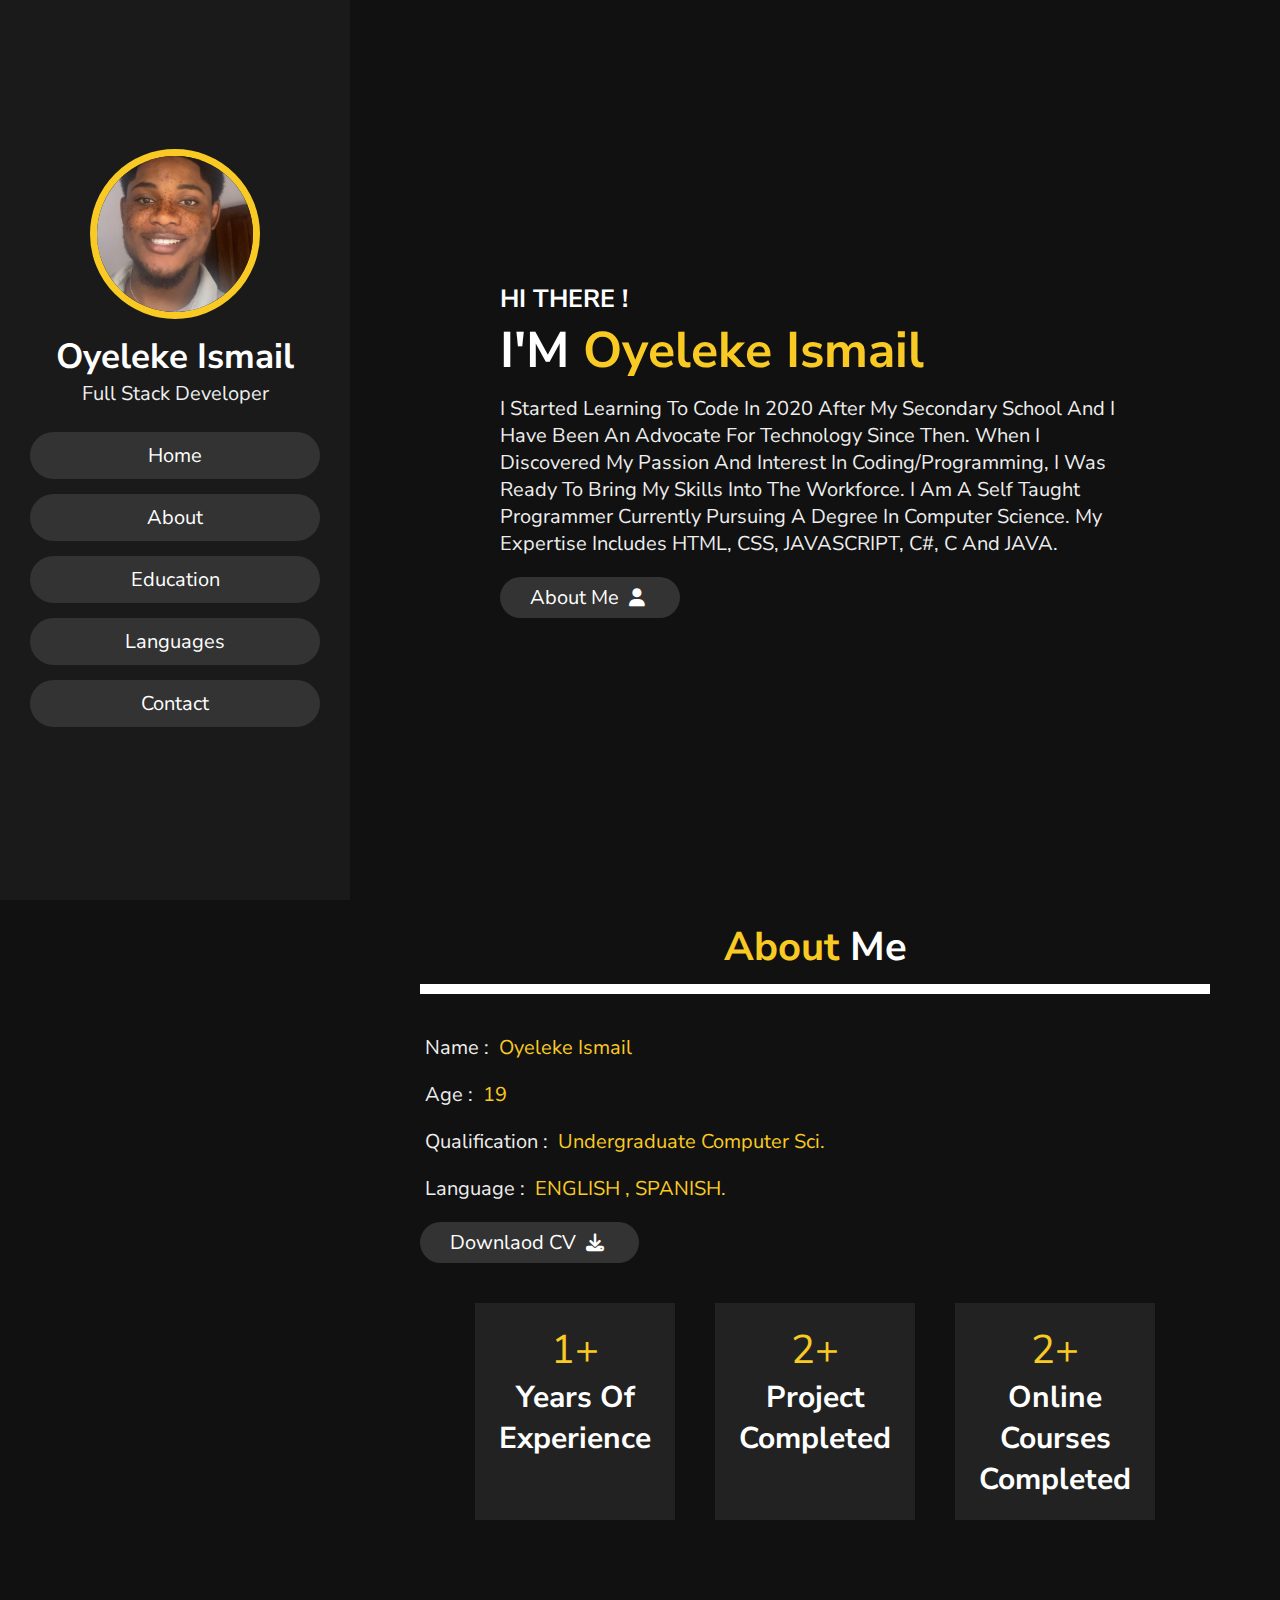
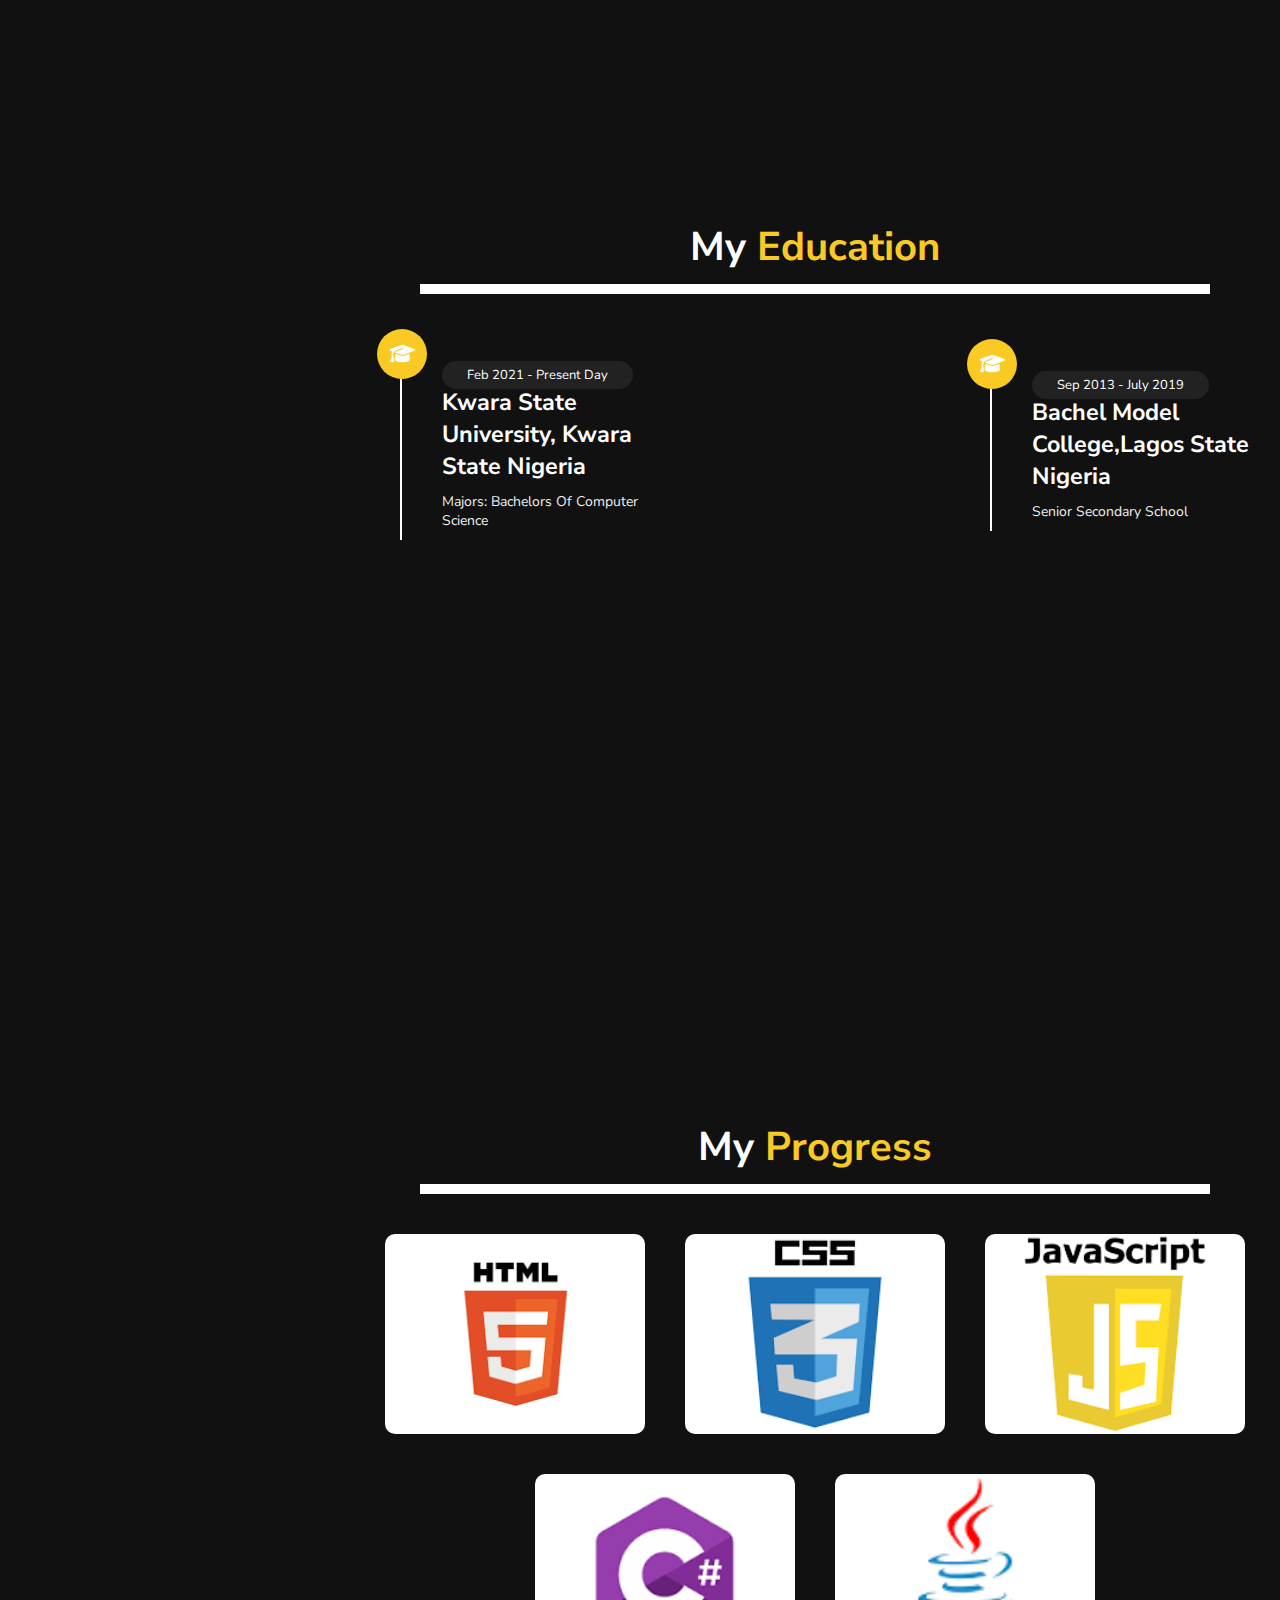
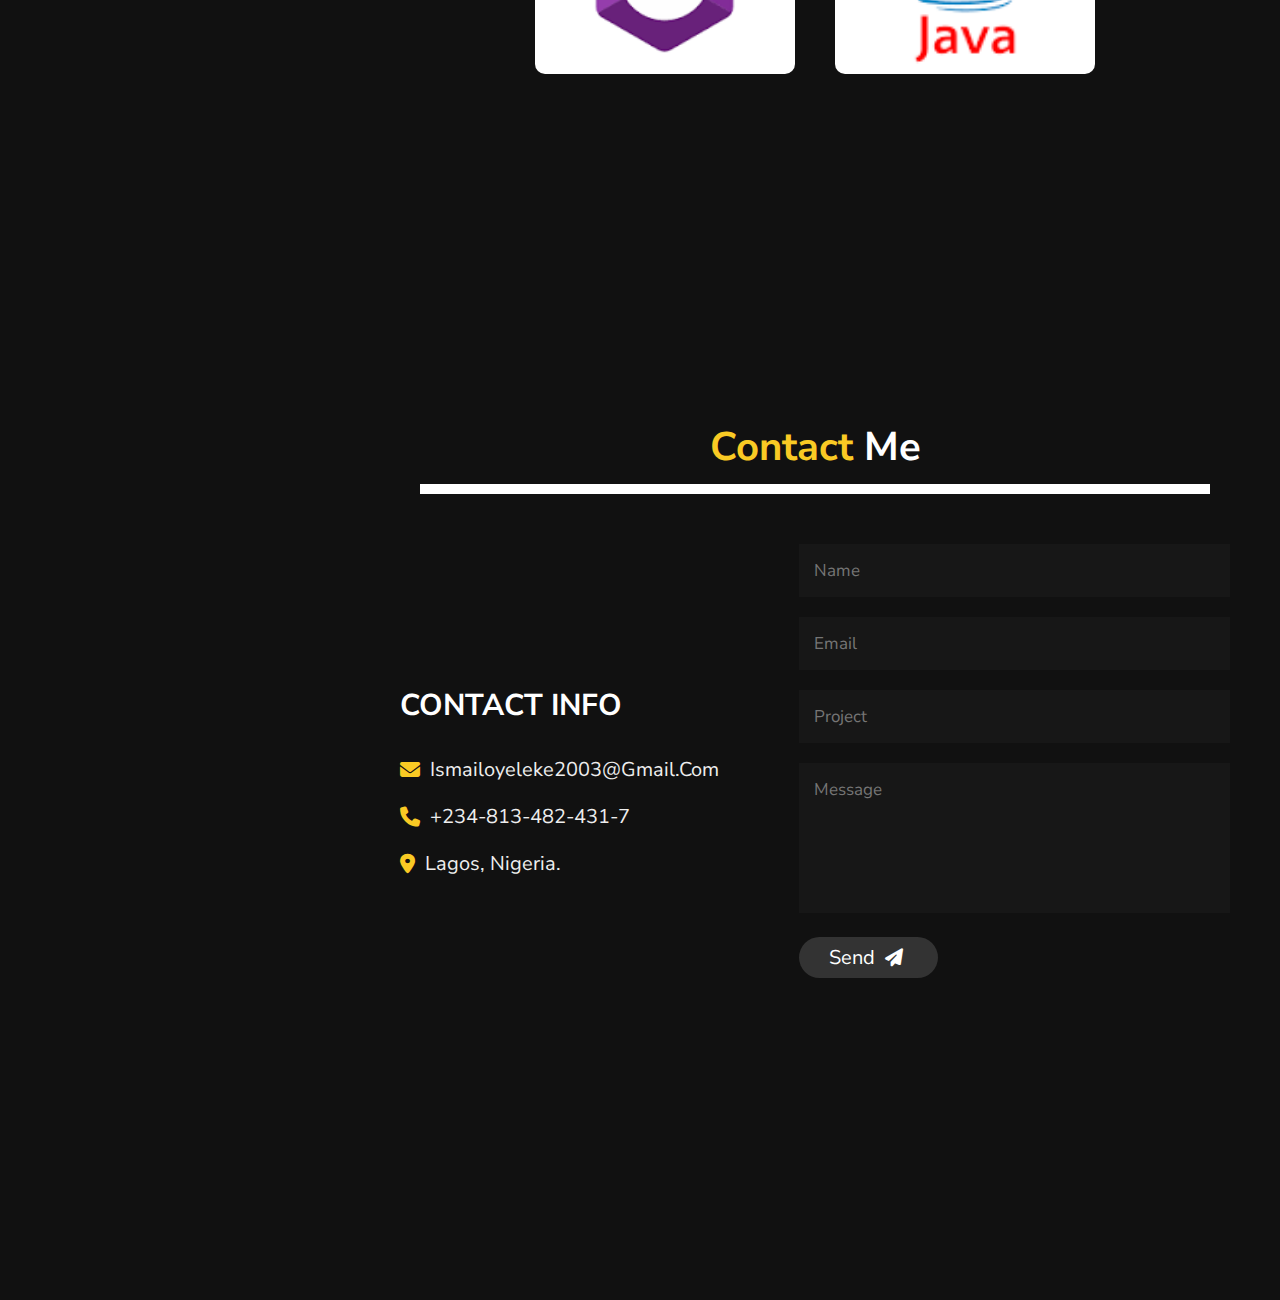
<file: index.html>
<!DOCTYPE html>
<html lang="en">

<head>
    <meta charset="UTF-8">
    <meta name="viewport" content="width=device-width, initial-scale=1.0">
    <title>Personal Website</title>
    <!-- short-icon link -->

    <link rel="shortcut icon" type="image/png" href="images/portfolio.jpg" />
    <!-- font awesome cdn  link  -->
    <link rel="stylesheet" href="https://cdnjs.cloudflare.com/ajax/libs/font-awesome/6.4.2/css/all.min.css">
    <!-- custom css file link -->
    <link rel="stylesheet" href="css/style.css">
</head>

<body>

    <!-- header section starts -->

    <header>
        <div class="user">
            <img src="images/newpic.jpg" alt="myPicture">
            <h3 class="name">Oyeleke Ismail</h3>
            <p class="post">Full Stack developer</p>
        </div>
        <nav class="navbar">
            <ul>
                <li><a href="#home">Home</a></li>
                <li><a href="#about">About</a></li>
                <li><a href="#education">Education</a></li>
                <li><a href="#progress">Languages</a></li>
                <li><a href="#contact">Contact</a></li>
            </ul>
        </nav>
    </header>
    <!-- header section ends -->
    <div id="menu" class="fas fa-bars"></div>

    <!-- home section starts -->
    <section class="home" id="home">
        <h3>HI THERE !</h3>
        <h1>I'M <span>Oyeleke Ismail</span></h1>
        <p> I started learning to code in 2020 after my secondary school and i have been an advocate for technology
            since then. When i discovered my passion and
            interest in coding/programming, I was ready to bring my skills into the workforce. I am a self taught
            programmer currently pursuing a degree in computer science. My expertise includes HTML, CSS, JAVASCRIPT, C#,
            C and JAVA.</p>
        <a href="#about"><button class="btn">about me <i class="fas fa-user"></i></button></a>
    </section>
    <!-- home section ends -->

    <!-- about section starts -->

    <section class="about" id="about">
        <h1 class="heading"><span>about</span> me</h1>
        <div class="row">
            <div class="info">
                <h3><span>name : </span> Oyeleke Ismail</h3>
                <h3><span>age : </span> 19</h3>
                <h3><span>qualification : </span> Undergraduate Computer Sci.</h3>
                <h3><span>language : </span> ENGLISH , SPANISH.</h3>
                <a href="myResume.pdf"><button class="btn">Downlaod CV <i class="fas fa-download"></i></button></a>
            </div>
            <div class="counter">
                <div class="box">
                    <span>1+</span>
                    <h3>Years of Experience</h3>
                </div>
                <div class="box">
                    <span>2+</span>
                    <h3>Project completed</h3>
                </div>
                <!-- <div class="box">
                    <span>2+</span>
                    <h3>Training Completed</h3>
                </div> -->
                <div class="box">
                    <span>2+</span>
                    <h3>Online Courses Completed</h3>
                </div>
            </div>
        </div>

    </section>
    <!-- about section ends -->


    <!-- education section starts -->
    <section class="education" id="education">
        <h1 class="heading">my <span>education</span></h1>
        <div class="box-container">
            <div class="box">
                <i class="fas fa-graduation-cap"></i>
                <span>Feb 2021 - Present Day</span>
                <h3>Kwara State University, Kwara State Nigeria</h3>
                <p>Majors: Bachelors of Computer Science</p>
            </div>
            <div class="box">
                <i class="fas fa-graduation-cap"></i>
                <span>Sep 2013 - July 2019</span>
                <h3>Bachel Model College,Lagos State Nigeria</h3>
                <p> Senior Secondary School</p>
            </div>
        </div>
    </section>
    <!-- education section ends -->

    <!-- progress section starts -->
    <section class="progress" id="progress">
        <h1 class="heading">my <span>progress</span></h1>
        <div class="box-container">
            <div class="box">
                <img src="images/html5.png" alt="HTML5 LOGO">
            </div>
            <div class="box">
                <img src="images/css.png" alt=" CSS LOGO">
            </div>
            <div class="box">
                <img src="images/javascript.png" alt="JAVASCRIPT LOGO">
            </div>
            <div class="box">
                <img src="images/csharp.png" alt="C SHARP LOGO">
            </div>
            <div class="box">
                <img src="images/java.png" alt="JAVA LOGO">
            </div>
        </div>
    </section>
    <!-- progress section ends -->



    <!-- contact section starts -->

    <section class="contact" id="contact">
        <h1 class="heading"><span>contact</span> me </h1>
        <div class="row">
            <div class="content">
                <h3 class="title">contact info</h3>
                <div class="info">
                    <h3><i class="fas fa-envelope"></i> ismailoyeleke2003@gmail.com</h3>
                    <h3><i class="fas fa-phone"></i> +234-813-482-431-7</h3>
                    <h3><i class="fas fa-map-marker-alt"></i> Lagos, Nigeria.</h3>
                </div>

            </div>
            <form action="">
                <input type="text" placeholder="name" class=" box">
                <input type="email" placeholder="email" class=" box">
                <input type="text" placeholder="project" class=" box">
                <textarea name="" id="" cols="30" rows="10" class="box message" placeholder="message"></textarea>
                <button type="submit" class="btn"> send <i class="fas fa-paper-plane"></i></button>
            </form>
        </div>
    </section>
    <!-- contact section ends-->







    <!-- jquery cdnjs link -->
    <script src="https://cdnjs.cloudflare.com/ajax/libs/jquery/3.7.0/jquery.min.js"></script>
    <!-- custom js file link -->
    <script src="js/script.js"></script>
</body>

</html>
</file>
<file: css/style.css>
@import url('https://fonts.googleapis.com/css2?family=Nunito+Sans:opsz,wght@6..12,200;6..12,400;6..12,600&display=swap');

:root{
    --yellow:#f9ca24;
}
*{
    font-family: 'Nunito Sans', sans-serif;
    margin: 0; padding: 0;
    box-sizing: border-box;
    text-decoration: none;
    outline: none; border: none;
    text-transform: capitalize;
    transition: all .2s linear;
}

*::selection{
    background: var(--yellow);
    color: #333;
}
html{
    font-size: 62.5%;
    overflow-x: hidden;
}
html::-webkit-scrollbar{
    width: 1.4rem;   
}
html::-webkit-scrollbar-track{
    background: #222;  
}
html::-webkit-scrollbar-thumb{
    background: var(--yellow);  
}
body{
    background: #111;
    overflow-x: hidden;
    padding-left: 35rem;
}
section{
min-height: 100vh;
padding: 1rem;
}

.btn{
    padding: .7rem 3rem;
    background: #333;
    color: #fff;
    cursor: pointer;
    margin-top: 1rem;
    font-size: 2rem;
    border-radius: 5rem;
}

.btn i{
    padding: 0 .5rem;
    font-size: 1.8rem;
}
.btn:hover{
    background: var(--yellow);
}

.heading{
    text-align: center;
    margin: 0 6rem;
    font-size: 4rem;
    padding:1rem;
    border-bottom: 1rem solid #fff;
    color: #fff;
}

.heading span{
    color: var(--yellow);
}

header{
    position: fixed;
    top: 0; left:0;
    z-index: 1000;
    height: 100%;
    width: 35rem;
    background: #1a1a1a;
    display: var(--yellow);
    display: flex;
    align-items: center;
    justify-content: center;
    flex-flow: column;
    text-align: center;

}
header .user img{
    height: 17rem;
    width: 17rem;
    border-radius: 50%;
    object-fit: cover;
    margin-bottom: 1rem;
    border:.7rem solid var(--yellow);


}
header .user .name {
    font-size: 3.5rem;
    color: #fff;
}
header .user .post {
    font-size: 2rem;
    color: #eee;
}
header .navbar{
    width: 100%;
}
header .navbar ul{
    list-style: none;
    padding: 1rem 3rem;
}
header .navbar ul li a{
    display: block;
    padding: 1rem;
    margin: 1.5rem 0;
    background: #333;
    color: #fff;
    font-size: 2rem;
    border-radius: 5rem;
    
}
header .navbar ul li a:hover{
background: var(--yellow);

}
#menu{
    position: fixed;
    top: 2rem; right: 2rem;
    background: #333;
    color: #fff;
    cursor: pointer;
    font-size: 2.5rem;
    padding: 1rem 1.5rem;
    z-index: 1000; 
    display: none;
}
.home{
    display: flex;
    justify-content: center;
    flex-flow: column;
    padding: 0 15rem;
}
.home h3{
    font-size: 2.5rem;
    color: #fff;
}

.home h1{
    font-size: 5rem;
    color: #fff;
}
.home h1 span{
    color: var(--yellow);
}
.home p{
    font-size:2rem;
    color: #eee;
    padding: 1rem 0;
}

.about .row{
    display: flex;
    align-items: center;
    justify-content: center;
    flex-wrap: wrap;
    padding: 1rem 0;
}
.about .row .info{
    flex: 1 1 48rem;
    padding: 2rem 1rem;
    padding-left: 6rem;

}
.about .row .info h3{
    font-size: 2rem;
    color: var(--yellow);
    padding: 1rem 0;
    font-weight: normal;
}
.about .row .info h3 span{
    color: #eee;
    padding: 0 .5rem;
}
.about .row .counter{
    flex: 1 1 48rem;
    display: flex;
    justify-content: center;
    flex-wrap: wrap;
}
.about .row .counter .box{
    width: 20rem;
    background: #222;
    text-align: center;
    padding: 2rem;
    margin: 2rem;
}

.about .row .counter .box span{
    font-size: 4rem;
    color: var(--yellow);

}
.about .row .counter .box h3{
    font-size: 3rem;
    color: #fff;
    
}
.education .box-container{
    display: flex;
    align-items: center;
    justify-content: space-between;
    flex-wrap: wrap;
    padding: 1rem 0;
    padding-left: 3rem;
}

.education .box-container .box{
    width: 27rem;
    margin: 4rem 1rem;
    padding-left: 4rem;
    border-left: .2rem solid #fff;
    position: relative;
}

.education .box-container .box span{
    font-size: 1.3rem;
    background: #222;
    color: #fff;
    border-radius: 5rem;
    padding: .5rem 2.5rem;

}

.education .box-container .box{
    font-size: 2rem;
    color: #fff;
    padding-top: 1.5rem;

}

.education .box-container .box p{
    font-size: 1.4rem;
    color: #eee;
    padding: 1rem 0;
}
.education .box-container .box i{
    position: absolute;
    top: -1.5rem; left: -2.5rem;
    height: 5rem;
    width: 5rem;
    border-radius: 50%;
    line-height: 5rem;
    text-align: center;
    font-size: 2rem;
    color: #fff;
    background: var(--yellow);
}

.progress .box-container{
    display: flex;
    align-items: center;
    justify-content: center;
    flex-wrap: wrap;
    padding: 2rem 0; 
}
.progress .box-container .box{
    height: 20rem;
    width: 26rem;
    border-radius: 1rem;
    margin: 2rem;
    overflow: hidden;
    cursor: pointer;
}
.progress .box-container .box img{
    height: 100%;
    width: 100%;
    object-fit: cover;
}

.progress .box-container .box:hover img{
    transform: scale(1.1);
}

.contact .row{
    display: flex;
    align-items: center;
    justify-content: center;
    flex-wrap: wrap;

}
.contact .row .content{
    flex: 1 1 30rem;
    padding: 4rem;
    padding-bottom: 0;

}

.contact .row form{
    flex: 1 1 45rem;
    padding: 2rem;
    margin: 2rem;
    margin-bottom: 4rem;
    
}
.contact .row form .box{
padding: 1.5rem;
margin: 1rem 0;
background: #3333;
color: #fff;
text-transform: none;
font-size: 1.7rem;
width: 100%;

}

.contact .row form .box::placeholder{
    text-transform: capitalize;
}

.contact .row form .message{
    height: 15rem;
    resize: none;
}

.contact .row .content .title{
    text-transform: uppercase;
    color: #fff;
    font-size: 3rem;
    padding-bottom: 2rem;

}

.contact .row .content .info  h3{
display: flex;
align-items: center;
font-size: 2rem;
color: #eee;
padding: 1rem 0;
font-weight: normal;
}

.contact .row .content .info h3 i{
    padding-right: 1rem;
    color: var(--yellow);
}






























/* media queries */
@media (max-width:1200px){
    html{
        font-size: 55%;
    }
    .home{
        padding: 1rem 4rem;
    }
}
@media (max-width:991px){
    header{
        left: -120%;
    }
    #menu{
        display: block;
    }
    header.toggle{
        left: 0%;
    }
    
    body{
        padding: 0;
    }
    
}




@media (max-width:768px){

    html{
        font-size: 50%;
    }
    
}

@media (max-width:400px){

    header{
        width: 100vw;
    }
    .heading{
        margin: 0 3rem;
    }
    .about .row .counter .box{
        width: 100%;
    }
    .education .box-container .box{
        width: 100%;
    }
    .progress .box-container .box{
        width: 100%;
    }
    .contact .row .form{
        margin: 3rem 0;
    }
}
</file>
